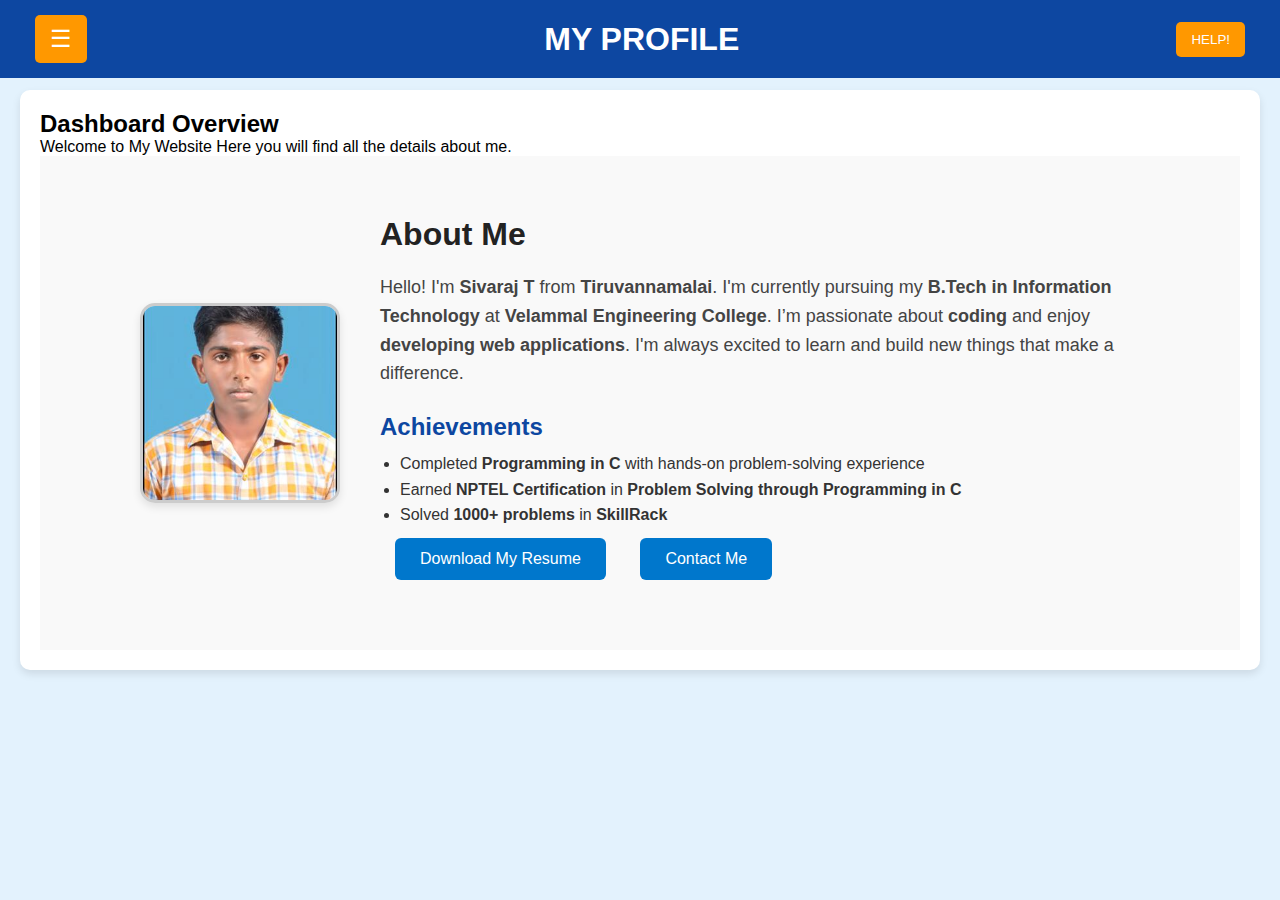
<file: index.html>
<!DOCTYPE html>
<html lang="en">
<head>
    <meta charset="UTF-8">
    <meta name="viewport" content="width=device-width, initial-scale=1.0">
    <title>SIVARAJ MYPROFILO</title>
    <link rel="stylesheet" href="index.css">
    <script>
        function toggleSidebar() {
            document.querySelector(".sidebar").classList.toggle("active");
        }
    </script>
</head>
<body>
    <div class="menubar">
        <button class="menu-button" onclick="toggleSidebar()">☰</button>
        <h1>MY PROFILE</h1>
        <button><a class="b1" href="contactme.html">HELP!</a></button>
    </div>
    <div class="sidebar">
        <h2 class="nav">Navigation</h2>
        <ul>
            <li><a href="#home">Home</a></li>
            <li><a href="skills.html">Skills</a></li>
            <li><a href="certificates.html">Certifications</a></li>
            <li><a href="projects.html">Projects</a></li>
            <li><a href="contactme.html">Contact Me</a></li>
            <li><a href="connect.html">Connect With Me</a></li>
        </ul>
    </div>
    
    <div class="main-content">
        <div class="content">
            <h2>Dashboard Overview</h2>
            <p>Welcome to My Website Here you will find all the details about me.</p>
            <section id="about">
  <div class="about-container">
    <img src="profile_square.jpg" alt="Sivaraj T" class="profile-pic">

    <div class="about-text">
  <h2>About Me</h2>
  <p>
    Hello! I'm <strong>Sivaraj T</strong> from <strong>Tiruvannamalai</strong>.
    I'm currently pursuing my <strong>B.Tech in Information Technology</strong> at 
    <strong>Velammal Engineering College</strong>. I’m passionate about <strong>coding</strong> 
    and enjoy <strong>developing web applications</strong>. I'm always excited to learn 
    and build new things that make a difference.
  </p>

  <!-- Achievements Section -->
  <h3>Achievements</h3>
  <ul class="achievements">
    <li>Completed <strong>Programming in C</strong> with hands-on problem-solving experience</li>
    <li>Earned <strong>NPTEL Certification</strong> in <strong>Problem Solving through Programming in C</strong></li>
    <li>Solved <strong>1000+ problems</strong> in <strong>SkillRack</strong></li>
  </ul>

  <div class="about-buttons">
    <a href="resume.pdf" class="btn" download>Download My Resume</a>
    <a href="contactme.html" class="btn">Contact Me</a>
  </div>
</div>

  </div>
</section>

            
        </div>
    </div>
</body>
</html>
</file>
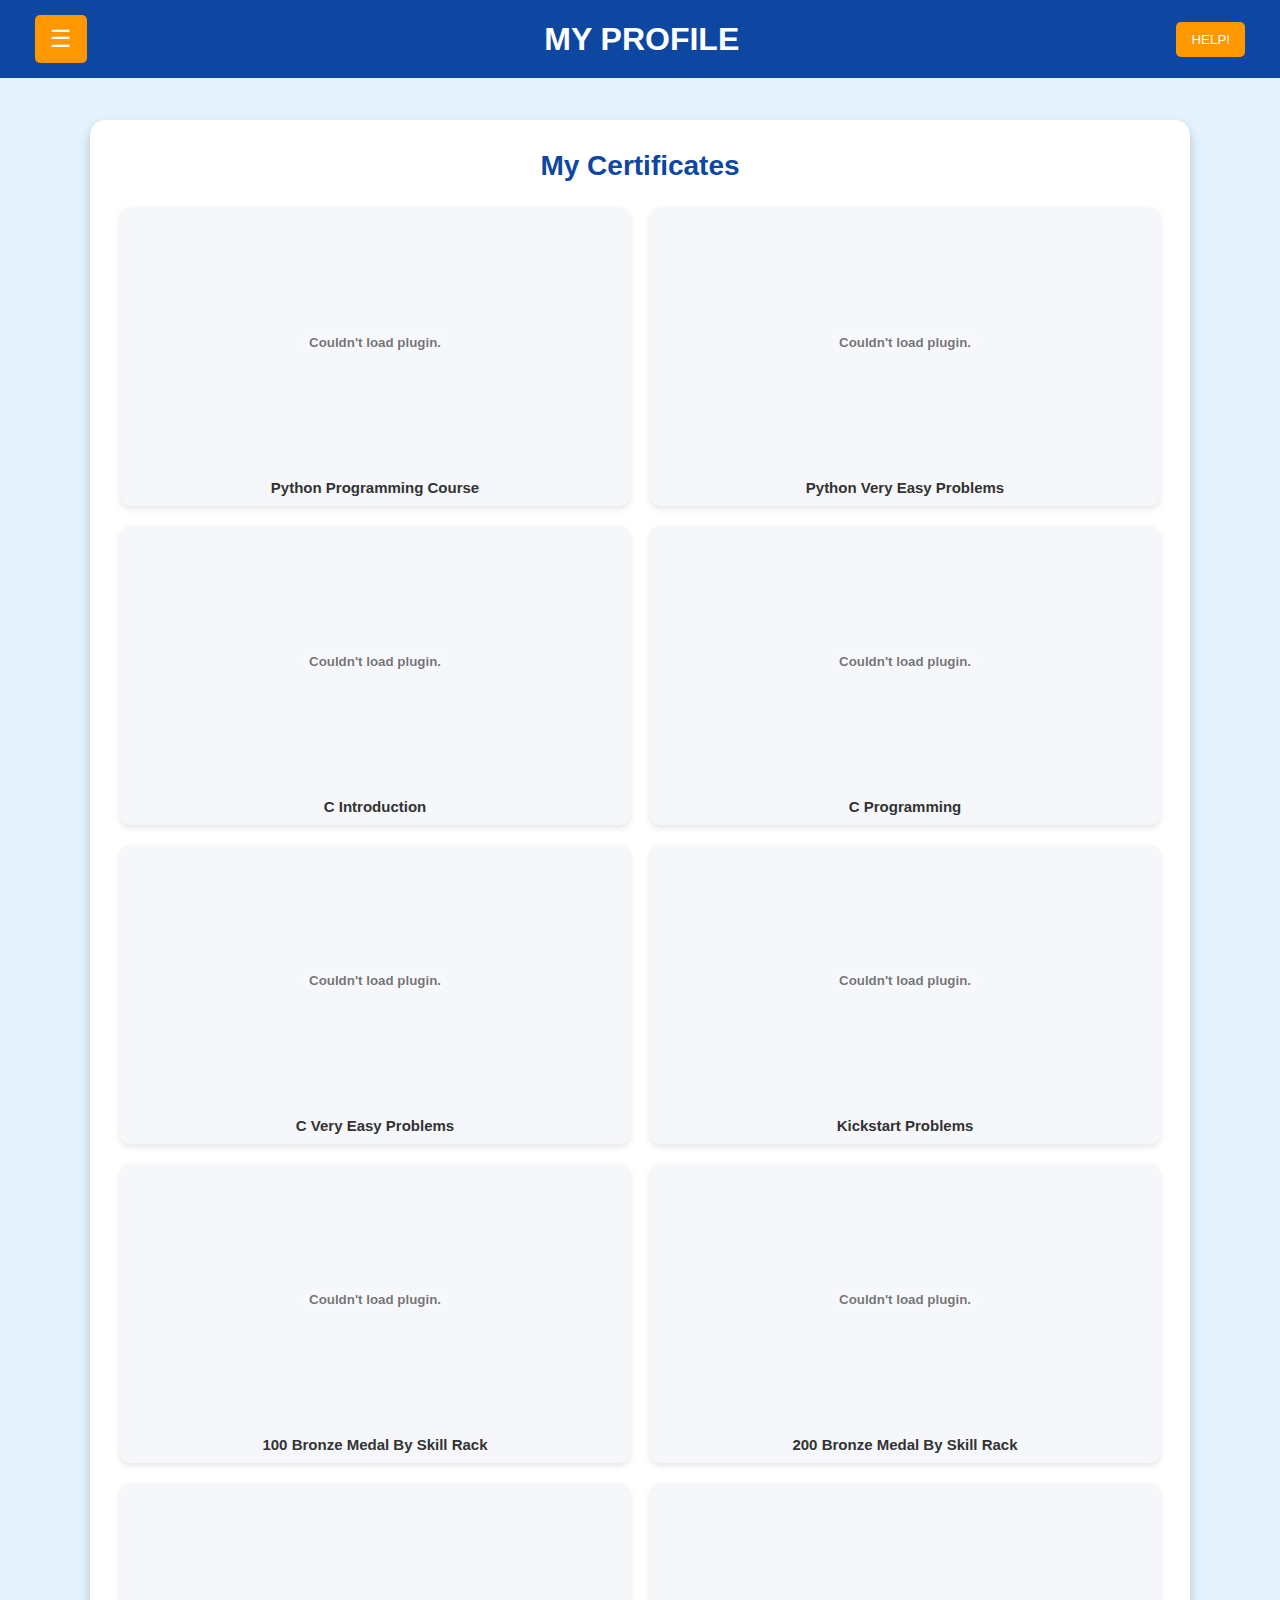
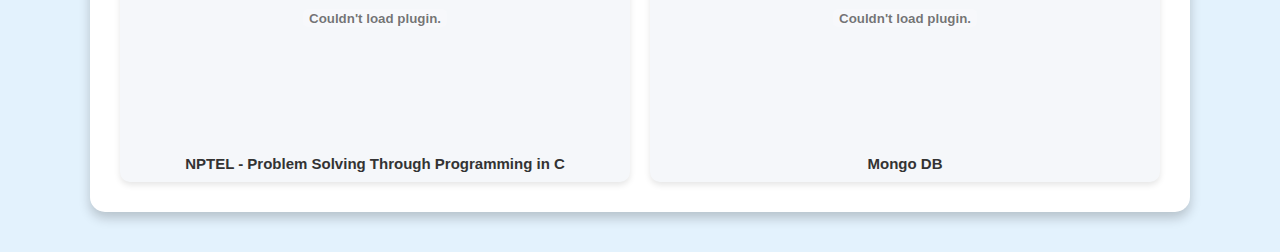
<file: certificates.html>
<!DOCTYPE html>
<html lang="en">
<head>
  <meta charset="UTF-8">
  <meta name="viewport" content="width=device-width, initial-scale=1.0">
  <title>SIVARAJ PROFILO</title>
  <link rel="stylesheet" href="certificates.css">
  <script>
    function toggleSidebar() {
        document.querySelector(".sidebar").classList.toggle("active");
    }
  </script>
</head>
<body>
  <div class="menubar">
      <button class="menu-button" onclick="toggleSidebar()">☰</button>
      <h1>MY PROFILE</h1>
      <button><a class="b1" href="contactme.html">HELP!</a></button>
  </div>

  <div class="sidebar">
      <h2 class="nav">Navigation</h2>
      <ul>
          <li><a href="index.html">Home</a></li>
          <li><a href="skills.html">Skills</a></li>
          <li><a href="certificates.html">Certificates</a></li>
          <li><a href="projects.html">Projects</a></li>
          <li><a href="contactme.html">Contact Me</a></li>
          <li><a href="connect.html">Connect With Me</a></li>
      </ul>
  </div>

  <div class="main-content">
      <section id="certificates">
          <div class="certificate-box">
              <h2>My Certificates</h2>
              <div class="cert-grid">

                  <a href="python.pdf" target="_blank" class="cert">
                      <object data="python.pdf#toolbar=0&navpanes=0&scrollbar=0" type="application/pdf"></object>
                      <p>Python Programming Course</p>
                  </a>

                  <a href="pythonveryeasy.pdf" target="_blank" class="cert">
                      <object data="pythonveryeasy.pdf#toolbar=0&navpanes=0&scrollbar=0" type="application/pdf"></object>
                      <p>Python Very Easy Problems</p>
                  </a>

                  <a href="cintro.pdf" target="_blank" class="cert">
                      <object data="cintro.pdf#toolbar=0&navpanes=0&scrollbar=0" type="application/pdf"></object>
                      <p>C Introduction</p>
                  </a>

                  <a href="cprogramming.pdf" target="_blank" class="cert">
                      <object data="cprogramming.pdf#toolbar=0&navpanes=0&scrollbar=0" type="application/pdf"></object>
                      <p>C Programming</p>
                  </a>

                  <a href="cveryeasy.pdf" target="_blank" class="cert">
                      <object data="cveryeasy.pdf#toolbar=0&navpanes=0&scrollbar=0" type="application/pdf"></object>
                      <p>C Very Easy Problems</p>
                  </a>

                  <a href="kickstart.pdf" target="_blank" class="cert">
                      <object data="kickstart.pdf#toolbar=0&navpanes=0&scrollbar=0" type="application/pdf"></object>
                      <p>Kickstart Problems</p>
                  </a>

                  <a href="bronzmedal.pdf" target="_blank" class="cert">
                      <object data="bronzmedal.pdf#toolbar=0&navpanes=0&scrollbar=0" type="application/pdf"></object>
                      <p>100 Bronze Medal By Skill Rack</p>
                  </a>

                  <a href="bronz200.pdf" target="_blank" class="cert">
                      <object data="bronz200.pdf#toolbar=0&navpanes=0&scrollbar=0" type="application/pdf"></object>
                      <p>200 Bronze Medal By Skill Rack</p>
                  </a>

                  <a href="Copy of Problem Solving Through Programming In C (1).pdf" target="_blank" class="cert">
                      <object data="Copy of Problem Solving Through Programming In C (1).pdf#toolbar=0&navpanes=0&scrollbar=0" type="application/pdf"></object>
                      <p>NPTEL - Problem Solving Through Programming in C</p>
                  </a>

                  <a href="Proofofcompletion.pdf" target="_blank" class="cert">
                      <object data="Proofofcompletion.pdf#toolbar=0&navpanes=0&scrollbar=0" type="application/pdf"></object>
                      <p>Mongo DB</p>
                  </a>

              </div>
          </div>
      </section>
  </div>
</body>
</html>
</file>
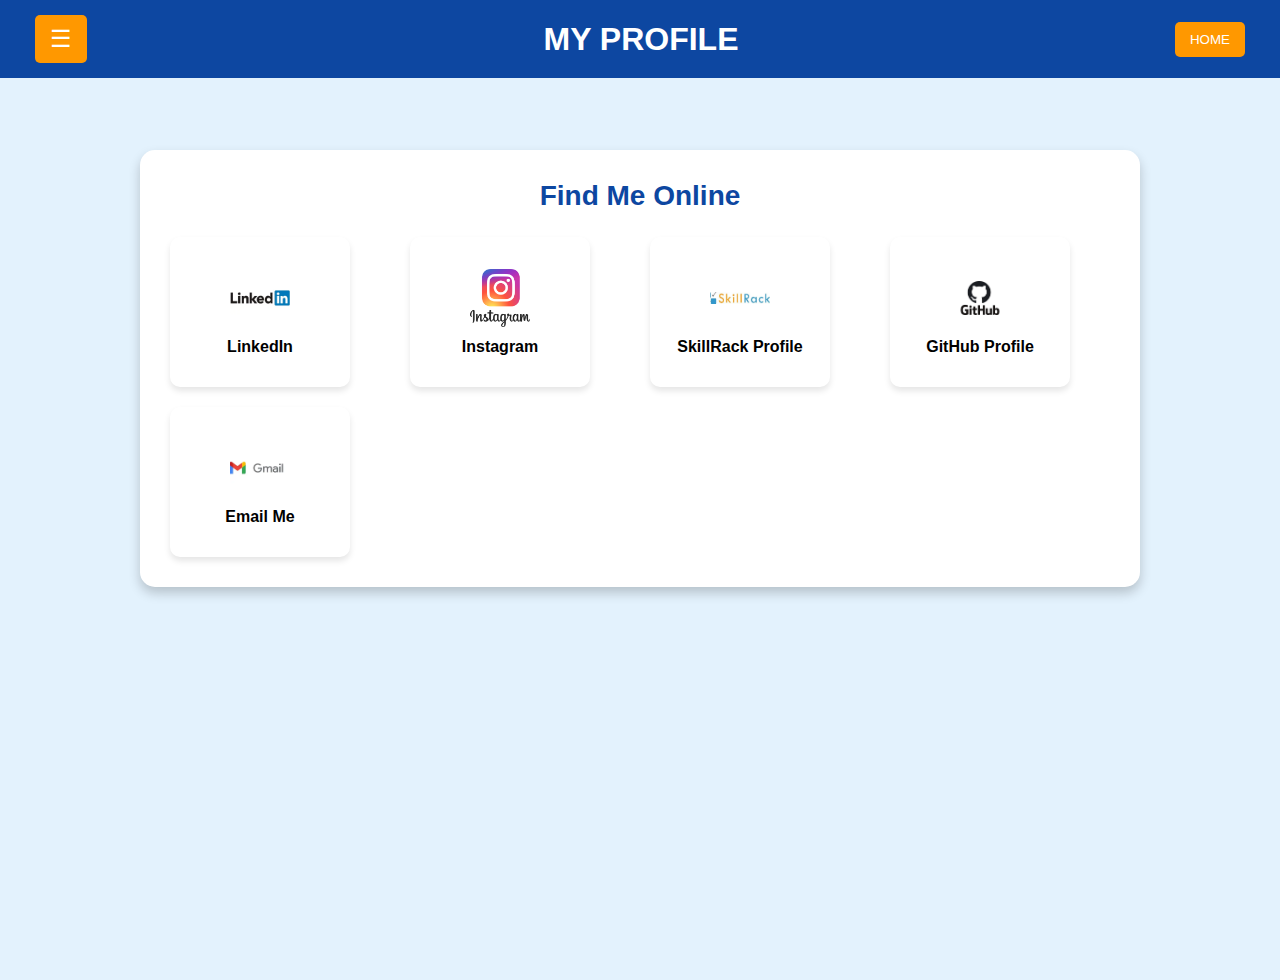
<file: connect.html>
<!DOCTYPE html>
<html lang="en">
<head>
  <meta charset="UTF-8">
  <meta name="viewport" content="width=device-width, initial-scale=1.0">
  <title>SIVARAJ MYPROFILO</title>
  <link rel="stylesheet" href="connect.css">
  <script>
    function toggleSidebar() {
        document.querySelector(".sidebar").classList.toggle("active");
    }
  </script>
</head>
<body>
  <!-- Navbar -->
  <div class="menubar">
      <button class="menu-button" onclick="toggleSidebar()">☰</button>
      <h1>MY PROFILE</h1>
      <button><a class="b1" href="index.html">HOME</a></button>
  </div>

  <!-- Sidebar -->
  <div class="sidebar">
      <h2 class="nav">Navigation</h2>
      <ul>
          <li><a href="index.html">Home</a></li>
          <li><a href="skills.html">Skills</a></li>
          <li><a href="certificates.html">Certificates</a></li>
          <li><a href="projects.html">Projects</a></li>
          <li><a href="contactme.html">Contact Me</a></li>
          <li><a href="connect.html">Connect With Me</a></li>
      </ul>
  </div>

  <!-- Main Content -->
  <div class="main-content">
    <section class="connect">
      <h2>Find Me Online</h2>
      <div class="connect-grid">

        <!-- LinkedIn -->
        <a href="https://www.linkedin.com/in/sivaraj04?utm_source=share&utm_campaign=share_via&utm_content=profile&utm_medium=android_app" target="_blank" class="connect-card">
          <img src="linkedin final.webp" alt="LinkedIn">
          <p>LinkedIn</p>
        </a>

        <!-- Instagram -->
        <a href="https://www.instagram.com/itz_sivaraj__?igsh=cmo2OG4xcjV1azIy" target="_blank" class="connect-card">
          <img src="instagram.png" alt="Instagram">
          <p>Instagram</p>
        </a>

        <!-- SkillRack -->
        <a href="https://www.skillrack.com/profile/517082/sivarajskilrackprofile" target="_blank" class="connect-card">
          <img src="skill rack image.webp" alt="SkillRack">
          <p>SkillRack Profile</p>
        </a>
        <!-- github -->
        <a href="https://github.com/Sivaraj-T-hash" target="_blank" class="connect-card">
          <img src="github.png" alt="github">
          <p>GitHub Profile</p>
        </a>

        <!-- Email -->
        <a href="mailto:tsivaraj2007@gmail.com" class="connect-card">
          <img src="gmail.webp" alt="Email">
          <p>Email Me</p>
        </a>
        

      </div>
    </section>
  </div>
</body>
</html>
</file>
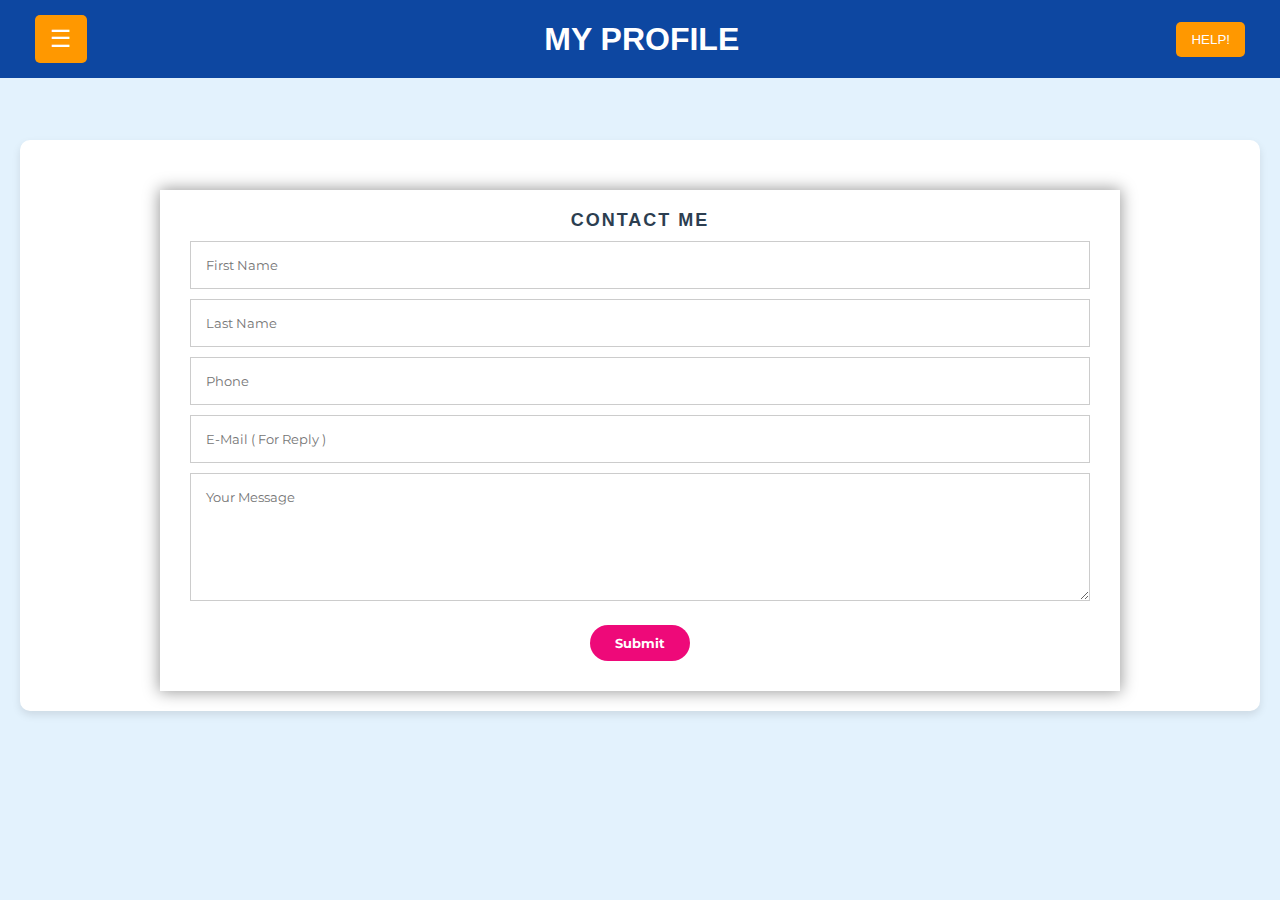
<file: contactme.html>
<!DOCTYPE html>
<html lang="en">
<head>
    <meta charset="UTF-8">
    <meta name="viewport" content="width=device-width, initial-scale=1.0">
    <title>SIVARAJ MYPROFILO</title>
    <link rel="stylesheet" href="index.css">
    <link rel="stylesheet" href="contactme.css">
    
    <script>
        function toggleSidebar() {
            document.querySelector(".sidebar").classList.toggle("active");
        }
    </script>
</head>
<body>
    <div class="menubar">
        <button class="menu-button" onclick="toggleSidebar()">☰</button>
        <h1>MY PROFILE</h1>
        <button><a class="b1" href="#contactus">HELP!</a></button>
    </div>
    <div class="sidebar">
        <h2 class="nav">Navigation</h2>
        <ul>
            <li><a href="index.html">Home</a></li>
            <li><a href="skills.html">Skills</a></li>
            <li><a href="certificates.html">Certifications</a></li>
            <li><a href="projects.html">Projects</a></li>
            <li><a href="#contact me">Contact Me</a></li>
            <li><a href="connect.html">Connect With Me</a></li>
        </ul>
    </div>
    
    <div class="main-content">
        <div class="content">
            <div classs="main-body">
                <div class="row">
                    <div class="col-md-6 col-md-offset-3">
                        <form id="msform" action="https://api.web3forms.com/submit" method="POST">
    <!-- ✅ Required Access Key -->
    <input type="hidden" name="access_key" value="7da4e11a-3e6a-4bb5-8dd5-5a205f54a466">

    <fieldset>
        <h2 class="fs-title">Contact Me</h2>
        
        <input type="text" name="fname" placeholder="First Name" required/>
        <input type="text" name="lname" placeholder="Last Name" required/>
        <input type="text" name="phone" placeholder="Phone" required/>
        <input type="email" name="email" placeholder="E-Mail ( For Reply )" required/>
        <textarea name="message" placeholder="Your Message" rows="6" required></textarea>

        <!-- Optional: prevent spam -->
        <input type="hidden" name="_captcha" value="false">

        <!-- ✅ Optional: redirect after submit -->
        <input type="hidden" name="_next" value="https://yourdomain.com/thank-you.html">

        <input type="submit" class="action-button" value="Submit"/>
    </fieldset>
</form>


                    </div>
                </div>
            </div>
        
        </div>
    </div>
    
</body>
</html>
</file>
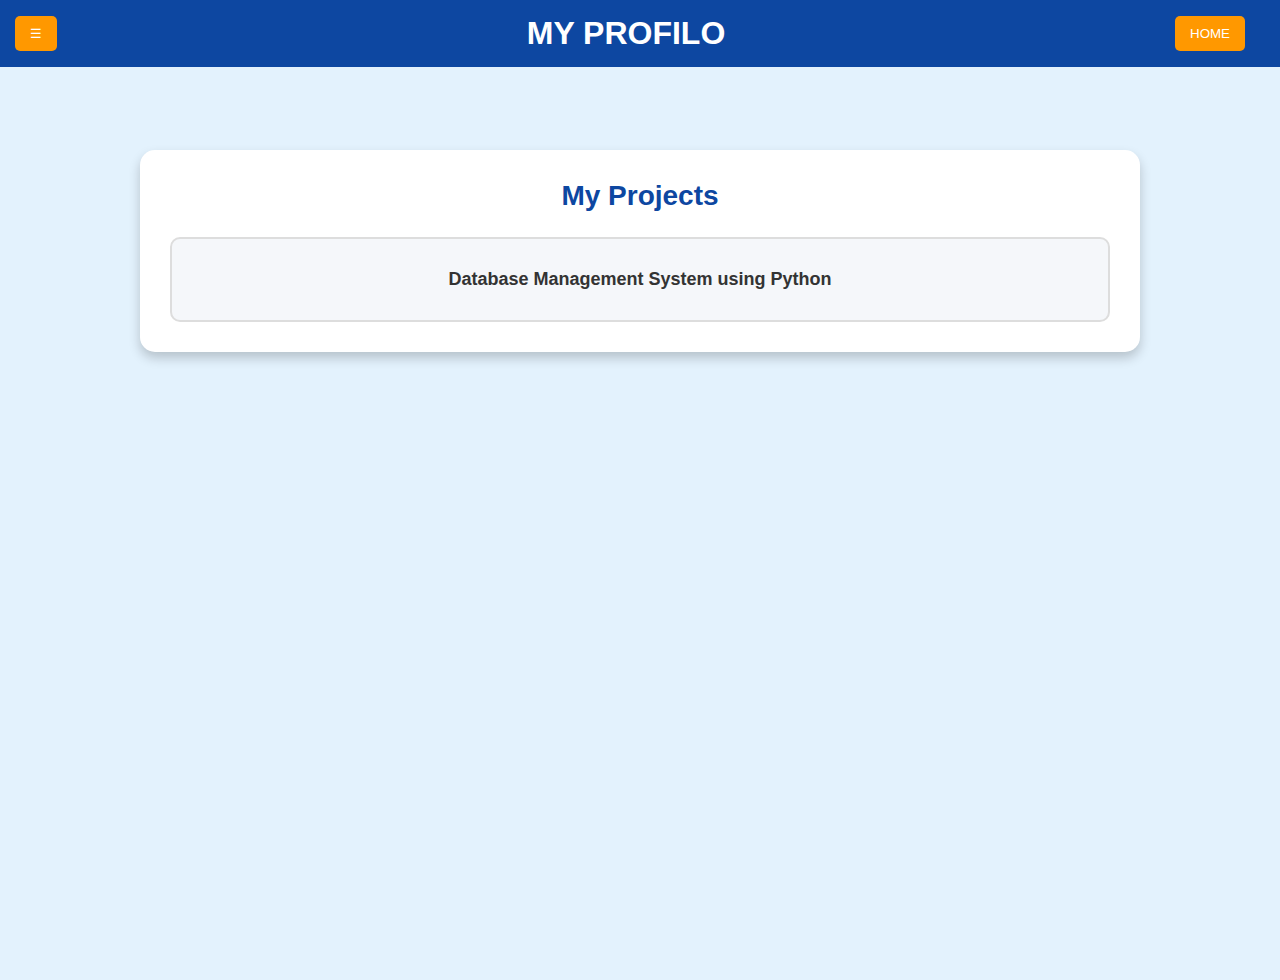
<file: projects.html>
<!DOCTYPE html>
<html lang="en">
<head>
  <meta charset="UTF-8">
  <meta name="viewport" content="width=device-width, initial-scale=1.0">
  <title>SIVARAJ MYPROFILO</title>
  <link rel="stylesheet" href="projects.css">
  <script>
    function toggleSidebar() {
        document.querySelector(".sidebar").classList.toggle("active");
    }
  </script>
</head>
<body>
  <!-- Navbar -->
  <div class="menubar">
      <button class="menu-button" onclick="toggleSidebar()">☰</button>
      <h1>MY PROFILO</h1>
      <button><a class="b1" href="index.html">HOME</a></button>
  </div>

  <!-- Sidebar -->
  <div class="sidebar">
      <h2 class="nav">Navigation</h2>
      <ul>
          <li><a href="index.html">Home</a></li>
          <li><a href="skills.html">Skills</a></li>
          <li><a href="certificates.html">Certificates</a></li>
          <li><a href="projects.html">Projects</a></li>
          <li><a href="contactme.html">Contact Me</a></li>
          <li><a href="connect.html">Connect With Me</a></li>
      </ul>
  </div>

  <!-- Main Content -->
  <div class="main-content">
    <section class="projects" id="projects">
      <h2>My Projects</h2>
      <div class="project-grid">
        
        <!-- Project 1 -->
        <a href="DOC-20250226-WA0028..pdf" download class="project-card">
          <p>Database Management System using Python</p>
        </a>

      </div>
    </section>
  </div>
</body>
</html>
</file>
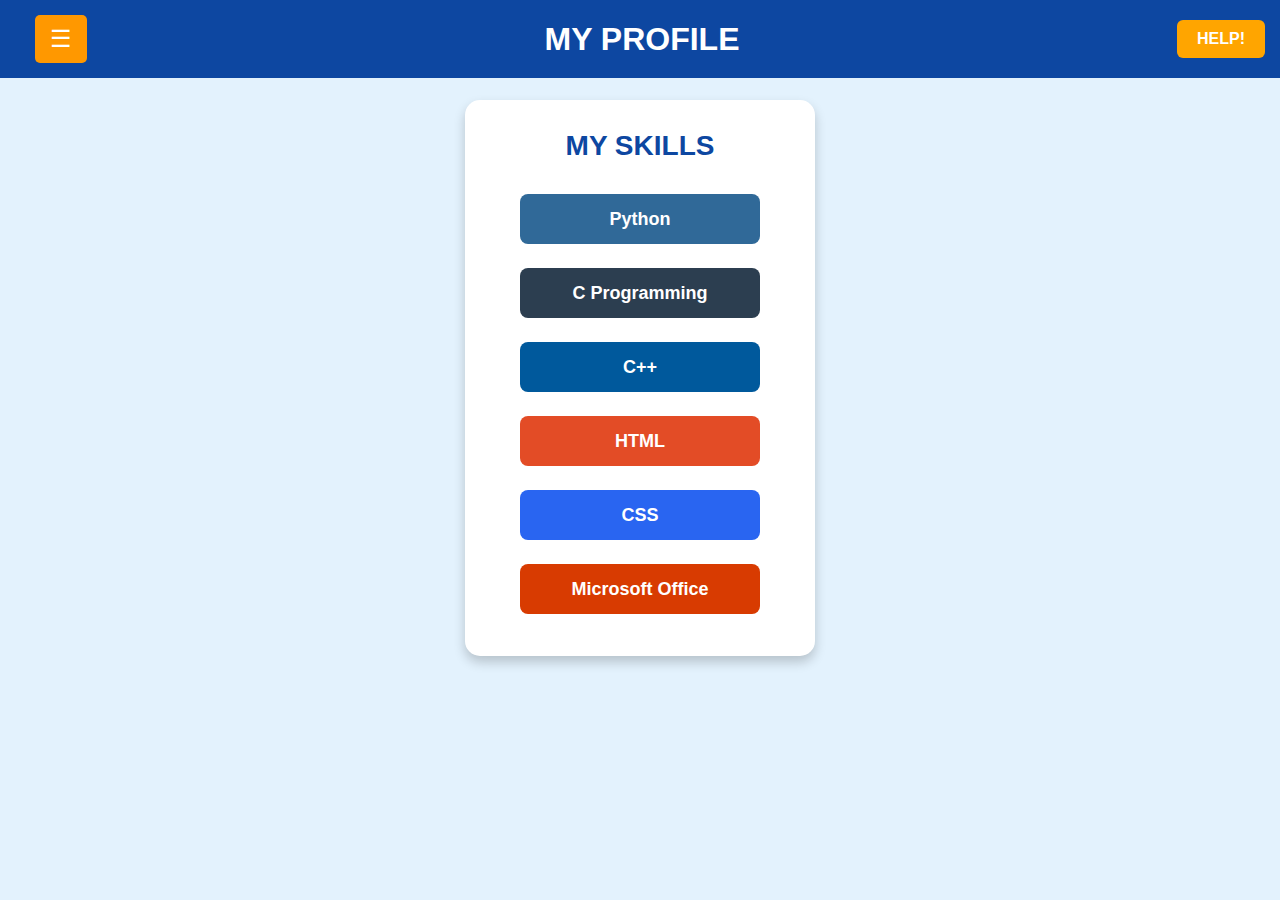
<file: skills.html>
<!DOCTYPE html>
<html lang="en">
<head>
    <meta charset="UTF-8">
    <meta name="viewport" content="width=device-width, initial-scale=1.0">
    <title>SIVARAJ MYPROFILO</title>
    <link rel="stylesheet" href="skills.css"> <!-- FIXED -->
    <script>
        function toggleSidebar() {
            document.querySelector(".sidebar").classList.toggle("active");
        }
    </script>
</head>
<body>
    <div class="menubar">
        <button class="menu-button" onclick="toggleSidebar()">☰</button>
        <h1>MY PROFILE</h1>
        <a href="contactme.html" class="help-btn">HELP!</a>
    </div>

    <div class="sidebar">
        <h2 class="nav">Navigation</h2>
        <ul>
            <li><a href="index.html">Home</a></li>
            <li><a href="#skills">Skills</a></li>
            <li><a href="certificates.html">Certifications</a></li>
            <li><a href="projects.html">Projects</a></li>
            <li><a href="contactme.html">Contact Me</a></li>
            <li><a href="connect.html">Connect With Me</a></li>
        </ul>
    </div>
    
    <div class="main-content">
        <div class="content">
            <section id="about">
              <div class="about-container">
                
                <div class="myskill"> <!-- FIXED class name -->
                    <h2>MY SKILLS</h2>
                    
                    <div class="python">
                        <button class="b1">Python</button>
                    </div>
                    <div class="c">
                        <button class="b2">C Programming</button>
                    </div>
                    <div class="cpp"> <!-- FIXED -->
                        <button class="b3">C++</button>
                    </div>
                    <div class="html"> <!-- FIXED -->
                        <button class="b4">HTML</button>
                    </div>
                    <div class="css"> <!-- FIXED -->
                        <button class="b5">CSS</button>
                    </div>
                    <div class="office"> <!-- FIXED -->
                        <button class="b6">Microsoft Office</button>
                    </div>
                </div>

              </div>
            </section>
        </div>
    </div>
</body>
</html>
</file>
<file: index.css>
* {
    margin: 0;
    padding: 0;
    box-sizing: border-box;
    font-family: 'Arial', sans-serif;
}
body {
    display: flex;
    flex-direction: column;
    height: 100vh;
    background-color: #e3f2fd;
}
.menubar {
    width: 100%;
    background-color: #0d47a1;
    color: white;
    padding: 15px;
    display: flex;
    justify-content: space-between;
    align-items: center;
}
.menu-button {
    font-size: 24px;
    background: none;
    border: none;
    color: white;
    cursor: pointer;
    margin-left: 20px;
}
.menubar button {
    margin-right: 20px;
    padding: 10px 15px;
    background-color: #ff9800;
    color: white;
    border: none;
    cursor: pointer;
    border-radius: 5px;
}
.sidebar {
    width: 250px;
    background-color: #1565c0;
    color: white;
    padding: 20px;
    margin-top:30px;
    position: fixed;
    height: 100%;
    top: 50px;
    left: -250px;
    transition: left 0.3s;
}
.sidebar.active {
    left: 0;
}
.sidebar h2 {
    text-align: center;
    margin-bottom: 20px;
}
.sidebar ul {
    list-style: none;
    padding: 0;
}
.sidebar ul li {
    padding: 10px;
    text-align: left;
}
.sidebar ul li a {
    color: white;
    text-decoration: none;
    display: block;
}
.sidebar ul li:hover {
    background-color: #ff9800;
    cursor: pointer;
}
.main-content {
    padding: 20px;
    width: 100%;
    margin-top: 50px;
}
.content {
    padding: 20px;
    background-color: white;
    border-radius: 10px;
    box-shadow: 0 4px 8px rgba(0, 0, 0, 0.1);
    margin-top: 20px;
}
.menubar{
    position: fixed;
}
.b1{
    text-decoration: none;
    color: #fefdff;
}
#about {
  padding: 60px 20px;
  background-color: #f9f9f9;
}

.about-container {
  display: flex;
  flex-direction: column;
  align-items: center;
  text-align: center;
  max-width: 1000px;
  margin: 0 auto;
}

.profile-pic {
  width: 200px;              /* adjust size */
  height: 200px;
  object-fit: cover;         /* keeps aspect ratio without stretching */
  border-radius: 15px;       /* curved square corners */
  margin-bottom: 20px;
  border: 3px solid #ccc;
  box-shadow: 0 4px 8px rgba(0,0,0,0.1); /* subtle shadow */
}


.about-text h2 {
  font-size: 32px;
  color: #222;
  margin-bottom: 20px;
}

.about-text p {
  font-size: 18px;
  color: #444;
  line-height: 1.6;
  margin-bottom: 25px;
}

.about-buttons .btn {
  display: inline-block;
  margin: 10px 15px;
  padding: 12px 25px;
  font-size: 16px;
  background-color: #0077cc;
  color: white;
  text-decoration: none;
  border-radius: 6px;
  transition: background-color 0.3s ease;
}

.about-buttons .btn:hover {
  background-color: #005fa3;
}

/* Responsive for mobile */
@media (min-width: 768px) {
  .about-container {
    flex-direction: row;
    text-align: left;
    gap: 40px;
  }

  .profile-pic {
    margin-bottom: 0;
  }

  .about-text {
    flex: 1;
  }
}
.about-text h3 {
  font-size: 24px;
  color: #0d47a1;
  margin-top: 20px;
  margin-bottom: 10px;
}

.achievements {
  list-style-type: disc;
  padding-left: 20px;
  color: #333;
  font-size: 16px;
  line-height: 1.6;
}
</file>
<file: certificates.css>
/* Reset */
* {
  margin: 0;
  padding: 0;
  box-sizing: border-box;
  font-family: 'Arial', sans-serif;
}

body {
  background-color: #e3f2fd;
  height: 100vh;
}

/* Navbar */
.menubar {
  width: 100%;
  background-color: #0d47a1;
  color: white;
  padding: 15px;
  display: flex;
  justify-content: space-between;
  align-items: center;
  position: fixed;
  top: 0;
  left: 0;
  z-index: 1000;
}

.menu-button {
  font-size: 24px;
  background: none;
  border: none;
  color: white;
  cursor: pointer;
  margin-left: 20px;
}

.menubar button {
  margin-right: 20px;
  padding: 10px 15px;
  background-color: #ff9800;
  color: white;
  border: none;
  cursor: pointer;
  border-radius: 5px;
}

.b1 {
  text-decoration: none;
  color: #fefdff;
}

/* Sidebar */
.sidebar {
  width: 250px;
  background-color: #1565c0;
  color: white;
  padding: 20px;
  margin-top: 60px;
  position: fixed;
  height: 100%;
  top: 0;
  left: -250px;
  transition: left 0.3s;
}

.sidebar.active {
  left: 0;
}

.sidebar h2 {
  text-align: center;
  margin-bottom: 20px;
}

.sidebar ul {
  list-style: none;
  padding: 0;
}

.sidebar ul li {
  padding: 10px;
  text-align: left;
}

.sidebar ul li a {
  color: white;
  text-decoration: none;
  display: block;
}

.sidebar ul li:hover {
  background-color: #ff9800;
  cursor: pointer;
}

/* Main content */
.main-content {
  padding: 20px;
  width: 100%;
  margin-top: 80px;
  display: flex;
  justify-content: center;
  align-items: flex-start;
  min-height: calc(100vh - 80px);
  overflow-y: auto;
}

/* Certificates */
#certificates {
  padding: 20px;
  display: flex;
  justify-content: center;
  width: 100%;
}

.certificate-box {
  background: #ffffff;
  padding: 30px;
  border-radius: 15px;
  box-shadow: 0 6px 12px rgba(0,0,0,0.2);
  text-align: center;
  max-width: 1100px;
  width: 100%;
}

.certificate-box h2 {
  font-size: 28px;
  color: #0d47a1;
  margin-bottom: 25px;
}

.cert-grid {
  display: grid;
  grid-template-columns: repeat(2, 1fr);  /* 🔹 2 per row */
  gap: 20px;
}

/* Certificate cards as links */
.cert {
  display: block;
  background: #f5f7fa;
  padding: 10px;
  border-radius: 10px;
  box-shadow: 0 3px 6px rgba(0,0,0,0.1);
  transition: transform 0.2s ease, box-shadow 0.2s ease;
  text-align: center;
  text-decoration: none;   /* remove underline */
  color: inherit;          /* inherit text color */
}

.cert:hover {
  transform: scale(1.05);
  box-shadow: 0 5px 12px rgba(0,0,0,0.2);
}

.cert embed {
  width: 100%;
  height: 250px;
  border-radius: 6px;
  margin-bottom: 8px;
  object-fit: contain;

  /* 🔥 Fix: make the embed only a preview, not clickable */
  pointer-events: none;
}


.cert p {
  font-size: 15px;
  color: #333;
  font-weight: bold;
}
.cert object {
  width: 100%;
  height: 250px;
  border-radius: 6px;
  margin-bottom: 8px;
  object-fit: contain;

  /* Prevents user interaction inside preview */
  pointer-events: none;
}
</file>
<file: connect.css>
/* Reset */
* {
  margin: 0;
  padding: 0;
  box-sizing: border-box;
  font-family: 'Arial', sans-serif;
}

body {
  background-color: #e3f2fd;
  height: 100vh;
}

/* Navbar */
.menubar {
  width: 100%;
  background-color: #0d47a1;
  color: white;
  padding: 15px;
  display: flex;
  justify-content: space-between;
  align-items: center;
  position: fixed;
  top: 0;
  left: 0;
  z-index: 1000;
}

.menu-button {
  font-size: 24px;
  background: none;
  border: none;
  color: white;
  cursor: pointer;
  margin-left: 20px;
}

.menubar button {
  margin-right: 20px;
  padding: 10px 15px;
  background-color: #ff9800;
  color: white;
  border: none;
  cursor: pointer;
  border-radius: 5px;
}

.b1 {
  text-decoration: none;
  color: white;
}

/* Sidebar */
.sidebar {
  width: 250px;
  background-color: #1565c0;
  color: white;
  padding: 20px;
  margin-top: 60px;
  position: fixed;
  height: 100%;
  top: 0;
  left: -250px;
  transition: left 0.3s;
}

.sidebar.active {
  left: 0;
}

.sidebar h2 {
  text-align: center;
  margin-bottom: 20px;
}

.sidebar ul {
  list-style: none;
  padding: 0;
}

.sidebar ul li {
  padding: 10px;
  text-align: left;
}

.sidebar ul li a {
  color: white;
  text-decoration: none;
  display: block;
}

.sidebar ul li:hover {
  background-color: #ff9800;
  cursor: pointer;
}

/* Main content */
.main-content {
  padding: 20px;
  width: 100%;
  margin-top: 80px;
  display: flex;
  justify-content: center;
  align-items: flex-start;
  min-height: calc(100vh - 80px);
  overflow-y: auto;
}

/* Connect Section */
.connect {
  text-align: center;
  margin: 50px auto;
  max-width: 1000px;
  width: 100%;
  background: #fff;
  padding: 30px;
  border-radius: 15px;
  box-shadow: 0 6px 12px rgba(0,0,0,0.2);
}

.connect h2 {
  font-size: 28px;
  margin-bottom: 25px;
  color: #0d47a1;
}

.connect-grid {
  display: grid;
  grid-template-columns: repeat(auto-fit, minmax(180px, 1fr));
  gap: 20px;
}

.connect-card {
  display: flex;
  flex-direction: column;
  align-items: center;
  justify-content: center;
  width: 180px;
  height: 150px;
  background: #fff;
  border-radius: 10px;
  box-shadow: 0 4px 6px rgba(0,0,0,0.1);
  text-decoration: none;
  color: black;
  font-weight: bold;
  transition: transform 0.3s, box-shadow 0.3s;
}

.connect-card:hover {
  transform: translateY(-5px);
  box-shadow: 0 8px 12px rgba(0,0,0,0.2);
}

.connect-card img {
  width: 60px;    
  height: 60px;   
  object-fit: contain;
  margin-bottom: 10px;
}
</file>
<file: contactme.css>
/*custom font*/
@import url(https://fonts.googleapis.com/css?family=Montserrat);

/*basic reset*/
* {
    margin: 0;
    padding: 0;
}

html {
    height: 100%;
    background: #fefdff; /* fallback for old browsers */
    background: -webkit-linear-gradient(to left, #6441A5, #2a0845); /* Chrome 10-25, Safari 5.1-6 */
}

body {
    margin-top: 0px;
    font-family: montserrat, arial, verdana;
    background: transparent;
}
header{
    position: fixed;
}

/*form styles*/
#msform {
    text-align: center;
    position: relative;
    margin-top: 30px;
}

#msform fieldset {
    background: white;
    border: 0 none;
    border-radius: 0px;
    box-shadow: 0 0 15px 1px rgba(0, 0, 0, 0.4);
    padding: 20px 30px;
    box-sizing: border-box;
    width: 80%;
    margin: 0 10%;

    /*stacking fieldsets above each other*/
    position: relative;
}

/*Hide all except first fieldset*/
#msform fieldset:not(:first-of-type) {
    display: none;
}

/*inputs*/
#msform input, #msform textarea {
    padding: 15px;
    border: 1px solid #ccc;
    border-radius: 0px;
    margin-bottom: 10px;
    width: 100%;
    box-sizing: border-box;
    font-family: montserrat;
    color: #2C3E50;
    font-size: 13px;
}

#msform input:focus, #msform textarea:focus {
    -moz-box-shadow: none !important;
    -webkit-box-shadow: none !important;
    box-shadow: none !important;
    border: 1px solid #ee0979;
    outline-width: 0;
    transition: All 0.5s ease-in;
    -webkit-transition: All 0.5s ease-in;
    -moz-transition: All 0.5s ease-in;
    -o-transition: All 0.5s ease-in;
}

/*buttons*/
#msform .action-button {
    width: 100px;
    background: #ee0979;
    font-weight: bold;
    color: white;
    border: 0 none;
    border-radius: 25px;
    cursor: pointer;
    padding: 10px 5px;
    margin: 10px 5px;
}

#msform .action-button:hover, #msform .action-button:focus {
    box-shadow: 0 0 0 2px white, 0 0 0 3px #ee0979;
}

#msform .action-button-previous {
    width: 100px;
    background: #C5C5F1;
    font-weight: bold;
    color: white;
    border: 0 none;
    border-radius: 25px;
    cursor: pointer;
    padding: 10px 5px;
    margin: 10px 5px;
}

#msform .action-button-previous:hover, #msform .action-button-previous:focus {
    box-shadow: 0 0 0 2px white, 0 0 0 3px #C5C5F1;
}

/*headings*/
.fs-title {
    font-size: 18px;
    text-transform: uppercase;
    color: #2C3E50;
    margin-bottom: 10px;
    letter-spacing: 2px;
    font-weight: bold;
}

.fs-subtitle {
    font-weight: normal;
    font-size: 13px;
    color: #666;
    margin-bottom: 20px;
}

/*progressbar*/
#progressbar {
    margin-bottom: 30px;
    overflow: hidden;
    /*CSS counters to number the steps*/
    counter-reset: step;
}

#progressbar li {
    list-style-type: none;
    color: white;
    text-transform: uppercase;
    font-size: 9px;
    width: 33.33%;
    float: left;
    position: relative;
    letter-spacing: 1px;
}

#progressbar li:before {
    content: counter(step);
    counter-increment: step;
    width: 24px;
    height: 24px;
    line-height: 26px;
    display: block;
    font-size: 12px;
    color: #333;
    background: white;
    border-radius: 25px;
    margin: 0 auto 10px auto;
}

/*progressbar connectors*/
#progressbar li:after {
    content: '';
    width: 100%;
    height: 2px;
    background: white;
    position: absolute;
    left: -50%;
    top: 9px;
    z-index: -1; /*put it behind the numbers*/
}

#progressbar li:first-child:after {
    /*connector not needed before the first step*/
    content: none;
}

/*marking active/completed steps green*/
/*The number of the step and the connector before it = green*/
#progressbar li.active:before, #progressbar li.active:after {
    background: #ee0979;
    color: white;
}


/* Not relevant to this form */
.dme_link {
    margin-top: 30px;
    text-align: center;
}
.dme_link a {
    background: #FFF;
    font-weight: bold;
    color: #ee0979;
    border: 0 none;
    border-radius: 25px;
    cursor: pointer;
    padding: 5px 25px;
    font-size: 12px;
}

.dme_link a:hover, .dme_link a:focus {
    background: #ffffff;
    text-decoration: none;
}

.main-content{
    margin-top: 0px;
    margin-left: 100px;
}
.sidebar{
    height: 100%;
    position: fixed;
}
.content{
    margin-top: 0px;
}
.contant{
    text-align: center;
    box-shadow: 1px 1px 5px rgb(128, 118, 118);
    display: inline-block;
    margin-left: 500px;
    padding: 50px;
    margin-top: 50px;
}
.h1{
    position: fixed;
}
* {
    margin: 0;
    padding: 0;
    box-sizing: border-box;
    font-family: 'Arial', sans-serif;
}
body {
    display: flex;
    flex-direction: column;
    height: 100vh;
    background-color: #e3f2fd;
}
.menubar {
    width: 100%;
    background-color: #0d47a1;
    color: white;
    padding: 15px;
    display: flex;
    justify-content: space-between;
    align-items: center;
}
.menu-button {
    font-size: 24px;
    background: none;
    border: none;
    color: white;
    cursor: pointer;
    margin-left: 20px;
}
.menubar button {
    margin-right: 20px;
    padding: 10px 15px;
    background-color: #ff9800;
    color: white;
    border: none;
    cursor: pointer;
    border-radius: 5px;
}
.sidebar {
    width: 250px;
    background-color: #1565c0;
    color: white;
    padding: 20px;
    margin-top:30px;
    position: fixed;
    height: 100%;
    top: 50px;
    left: -250px;
    transition: left 0.3s;
    z-index: 1;
}
.sidebar.active {
    left: 0;
}
.sidebar h2 {
    text-align: center;
    margin-bottom: 20px;
}
.sidebar ul {
    list-style: none;
    padding: 0;
}
.sidebar ul li {
    padding: 10px;
    text-align: left;
}
.sidebar ul li a {
    color: white;
    text-decoration: none;
    display: block;
}
.sidebar ul li:hover {
    background-color: #ff9800;
    cursor: pointer;
}
.main-content {
    padding: 20px;
    width: 100%;
    margin-top: 50px;
}
.content {
    background-color: white;
    border-radius: 10px;
    box-shadow: 0 4px 8px rgba(0, 0, 0, 0.1);
    margin-top: 20px;
}
.menubar{
    position: fixed;
}
.main-content{
    margin-top: 100px;
    margin-left: 0px;
}
.hello{
    font-weight: normal;
    font-size: 13px;
    color: #666;
    margin-bottom: 20px;
}
.hello{
    font-size: 18px;
    text-transform: uppercase;
    color: #2C3E50;
    margin-bottom: 10px;
    letter-spacing: 2px;
    font-weight: bold;
}
.b1{
    text-decoration: none;
    color: #fefdff;
}
</file>
<file: projects.css>
/* Reset */
* {
  margin: 0;
  padding: 0;
  box-sizing: border-box;
  font-family: 'Arial', sans-serif;
}

body {
  background-color: #e3f2fd;
  height: 100vh;
}

/* Navbar */
.menubar {
  width: 100%;
  background-color: #0d47a1;
  color: white;
  padding: 15px;
  display: flex;
  justify-content: space-between;
  align-items: center;
  position: fixed;
  top: 0;
  left: 0;
  z-index: 1000;
}

.menubar button {
  margin-right: 20px;
  padding: 10px 15px;
  background-color: #ff9800;
  color: white;
  border: none;
  cursor: pointer;
  border-radius: 5px;
}

.b1 {
  text-decoration: none;
  color: white;
}

/* Sidebar */
.sidebar {
  width: 250px;
  background-color: #1565c0;
  color: white;
  padding: 20px;
  margin-top: 60px;
  position: fixed;
  height: 100%;
  top: 0;
  left: -250px;
  transition: left 0.3s;
}

.sidebar.active {
  left: 0;
}

.sidebar h2 {
  text-align: center;
  margin-bottom: 20px;
}

.sidebar ul {
  list-style: none;
  padding: 0;
}

.sidebar ul li {
  padding: 10px;
  text-align: left;
}

.sidebar ul li a {
  color: white;
  text-decoration: none;
  display: block;
}

.sidebar ul li:hover {
  background-color: #ff9800;
  cursor: pointer;
}

/* Main content */
.main-content {
  padding: 20px;
  width: 100%;
  margin-top: 80px;
  display: flex;
  justify-content: center;
  align-items: flex-start;
  min-height: calc(100vh - 80px);
  overflow-y: auto;
}

/* Projects Section */
.projects {
  text-align: center;
  margin: 50px auto;
  max-width: 1000px;
  width: 100%;
  background: #fff;
  padding: 30px;
  border-radius: 15px;
  box-shadow: 0 6px 12px rgba(0,0,0,0.2);
}

.projects h2 {
  font-size: 28px;
  margin-bottom: 25px;
  color: #0d47a1;
}

/* Project Grid */
.project-grid {
  display: grid;
  grid-template-columns: repeat(auto-fit, minmax(250px, 1fr));
  gap: 20px;
}

/* Project Cards */
.project-card {
  display: flex;
  justify-content: center;
  align-items: center;
  background-color: #f5f7fa;
  border: 2px solid #ddd;
  border-radius: 10px;
  padding: 30px;
  text-decoration: none;
  color: #333;
  font-weight: bold;
  font-size: 18px;
  transition: 0.3s;
  cursor: pointer;
}

.project-card:hover {
  background-color: #0d47a1;
  color: white;
  border-color: #0d47a1;
}
</file>
<file: skills.css>
/* Reset and base styles */
* {
    margin: 0;
    padding: 0;
    box-sizing: border-box;
    font-family: 'Arial', sans-serif;
}

body {
    display: flex;
    flex-direction: column;
    height: 100vh;
    background-color: #e3f2fd;
}

/* Navbar */
.menubar {
    width: 100%;
    background-color: #0d47a1;
    color: white;
    padding: 15px;
    display: flex;
    justify-content: space-between;
    align-items: center;
    position: fixed;
    top: 0;
    left: 0;
    z-index: 1000;
}

.menu-button {
    font-size: 24px;
    background: none;
    border: none;
    color: white;
    cursor: pointer;
    margin-left: 20px;
}

.menubar button {
    margin-right: 20px;
    padding: 10px 15px;
    background-color: #ff9800;
    color: white;
    border: none;
    cursor: pointer;
    border-radius: 5px;
}

.b1{
    text-decoration: none;
    color: #fefdff;
}

/* Sidebar */
.sidebar {
    width: 250px;
    background-color: #1565c0;
    color: white;
    padding: 20px;
    margin-top: 60px;
    position: fixed;
    height: 100%;
    top: 0;
    left: -250px;
    transition: left 0.3s;
}

.sidebar.active {
    left: 0;
}

.sidebar h2 {
    text-align: center;
    margin-bottom: 20px;
}

.sidebar ul {
    list-style: none;
    padding: 0;
}

.sidebar ul li {
    padding: 10px;
    text-align: left;
}

.sidebar ul li a {
    color: white;
    text-decoration: none;
    display: block;
}

.sidebar ul li:hover {
    background-color: #ff9800;
    cursor: pointer;
}

/* Main Content */
.main-content {
    padding: 20px;
    width: 100%;
    margin-top: 80px;
    display: flex;
    justify-content: center;
    align-items: center;
}

/* Skills Section */
.myskill {
    background-color: #ffffff;
    width: 350px;
    padding: 30px 20px;
    border-radius: 15px;
    box-shadow: 0 6px 12px rgba(0,0,0,0.2);
    text-align: center;
}

.myskill h2 {
    margin-bottom: 20px;
    font-size: 28px;
    color: #0d47a1;
}

/* Skill Buttons */
.myskill button {
    width: 240px;
    height: 50px;
    margin: 12px 0;
    border-radius: 8px;
    border: none;
    font-size: 18px;
    font-weight: bold;
    color: white;
    cursor: pointer;
    transition: transform 0.2s ease, box-shadow 0.2s ease;
}

/* Button hover effect */
.myskill button:hover {
    transform: scale(1.05);
    box-shadow: 0 4px 10px rgba(0,0,0,0.2);
}

/* Individual button colors */
.b1 { background-color: #306998; }       /* Python */
.b2 { background-color: #2c3e50; }       /* C */
.b3 { background-color: #00599C; }       /* C++ */
.b4 { background-color: #e34c26; }       /* HTML */
.b5 { background-color: #2965f1; }       /* CSS */
.b6 { background-color: #d83b01; }       /* MS Office */

.b1:hover { background-color: #4682b4; }
.b2:hover { background-color: #3e4e60; }
.b3:hover { background-color: #007acc; }
.b4:hover { background-color: #ff5722; }
.b5:hover { background-color: #1e4ed8; }
.b6:hover { background-color: #ff6a00; }
.help-btn {
  display: inline-block;
  background-color: orange;
  color: white;           /* <-- makes text white */
  padding: 10px 20px;
  border-radius: 6px;
  text-decoration: none;  /* removes underline */
  font-weight: bold;
  cursor: pointer;
}

.help-btn:hover {
  background-color: darkorange;
}
</file>
